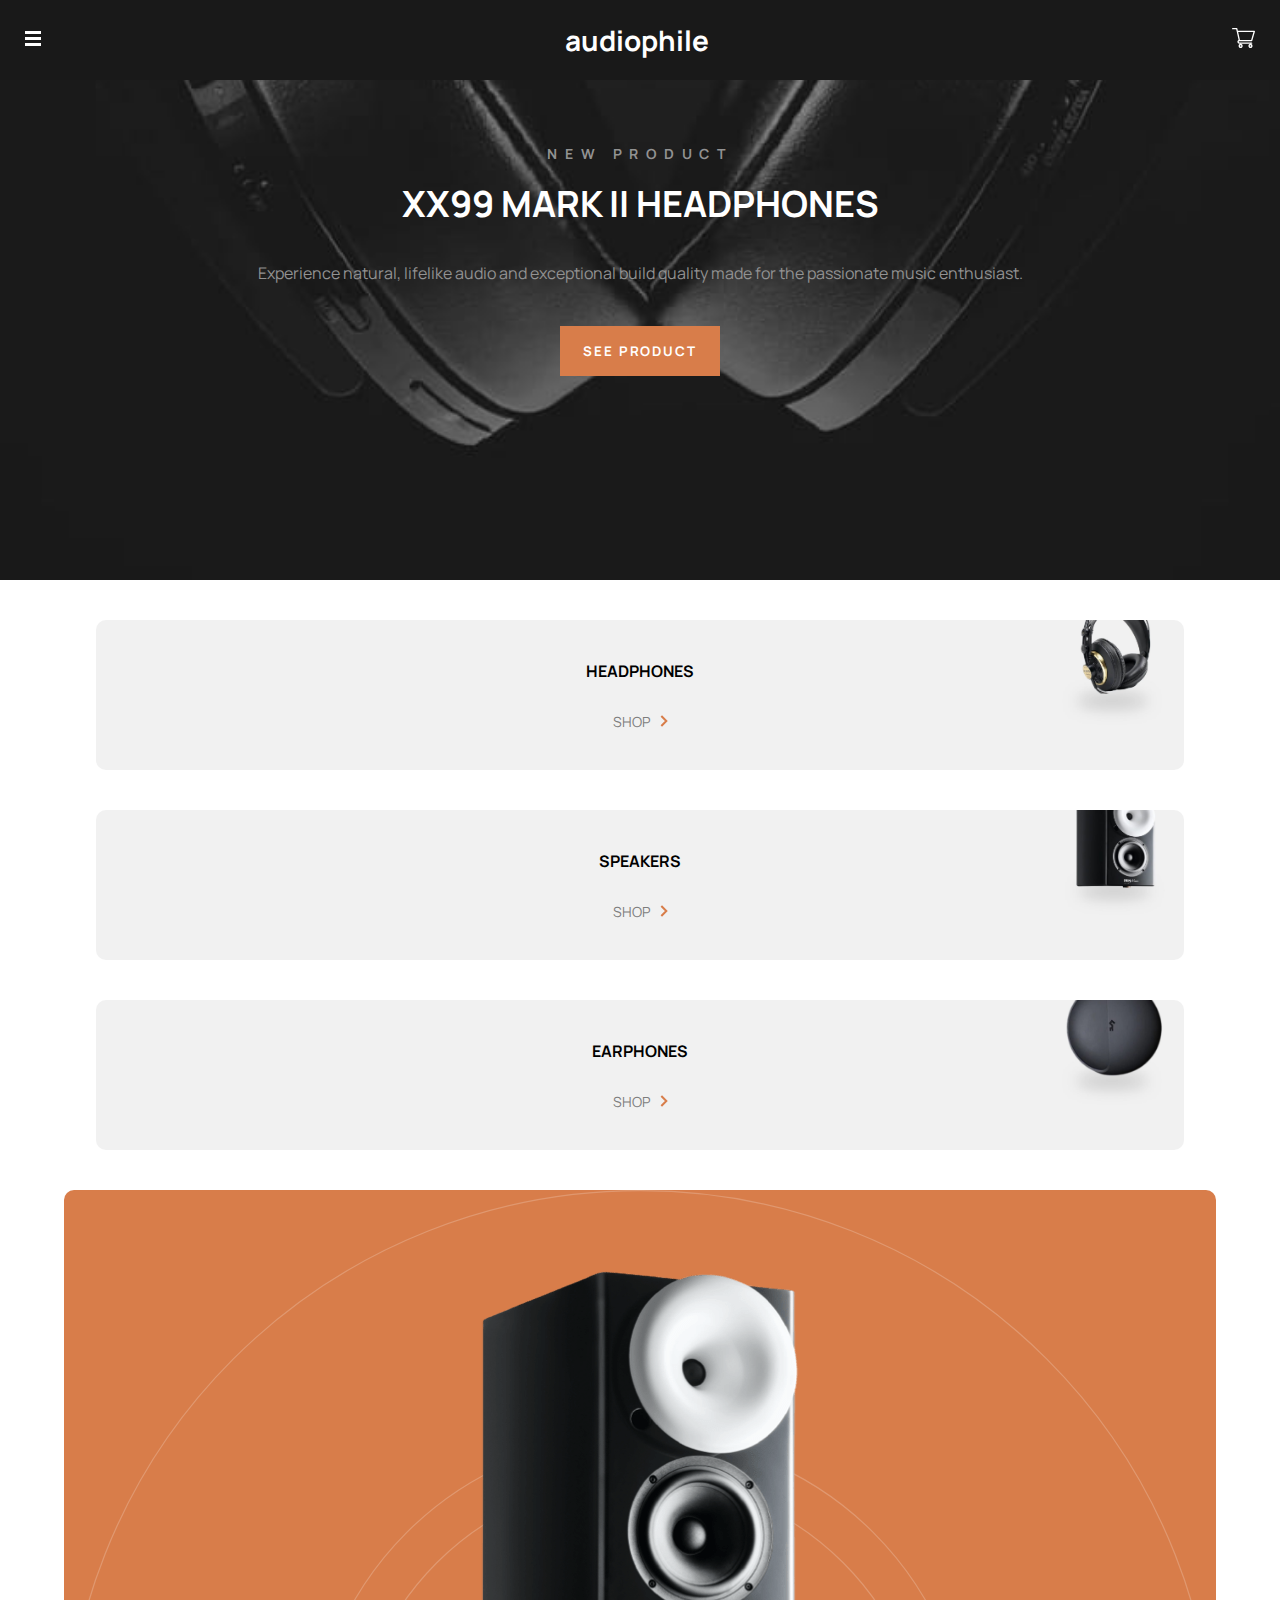
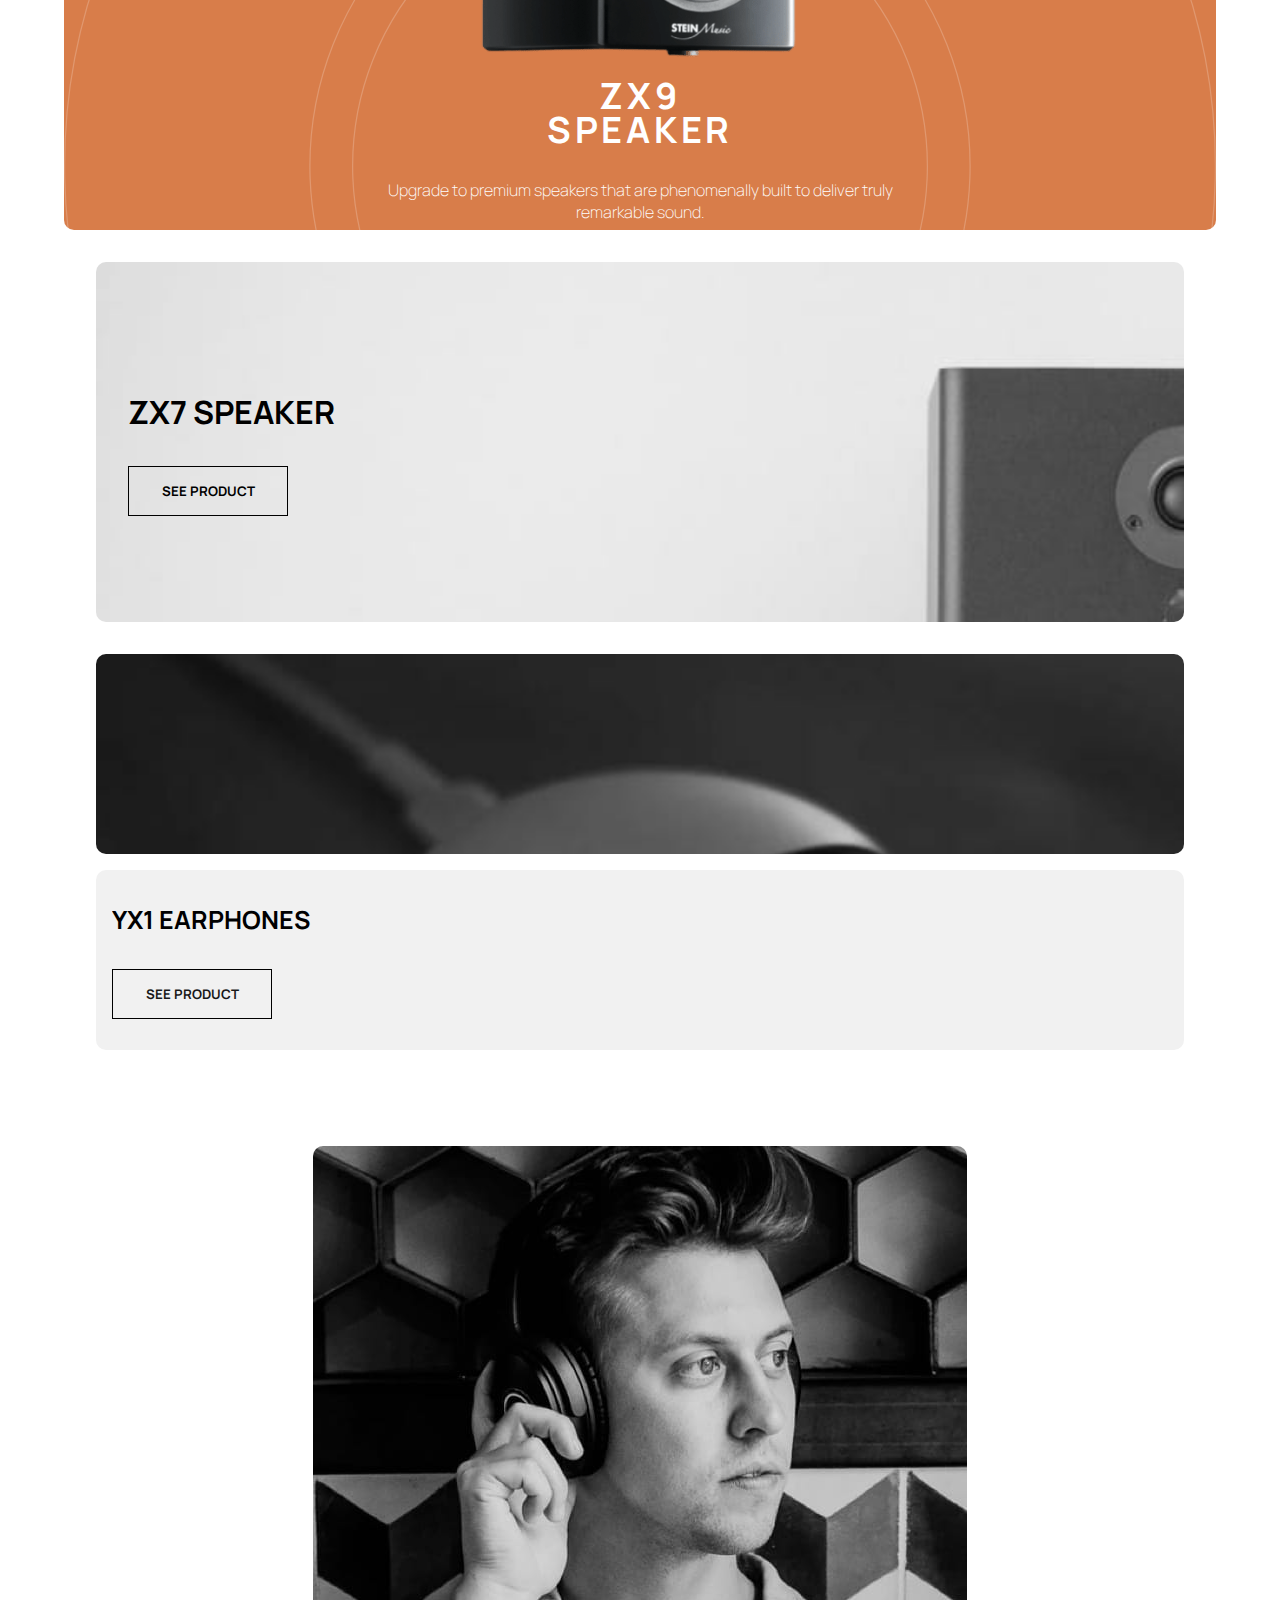
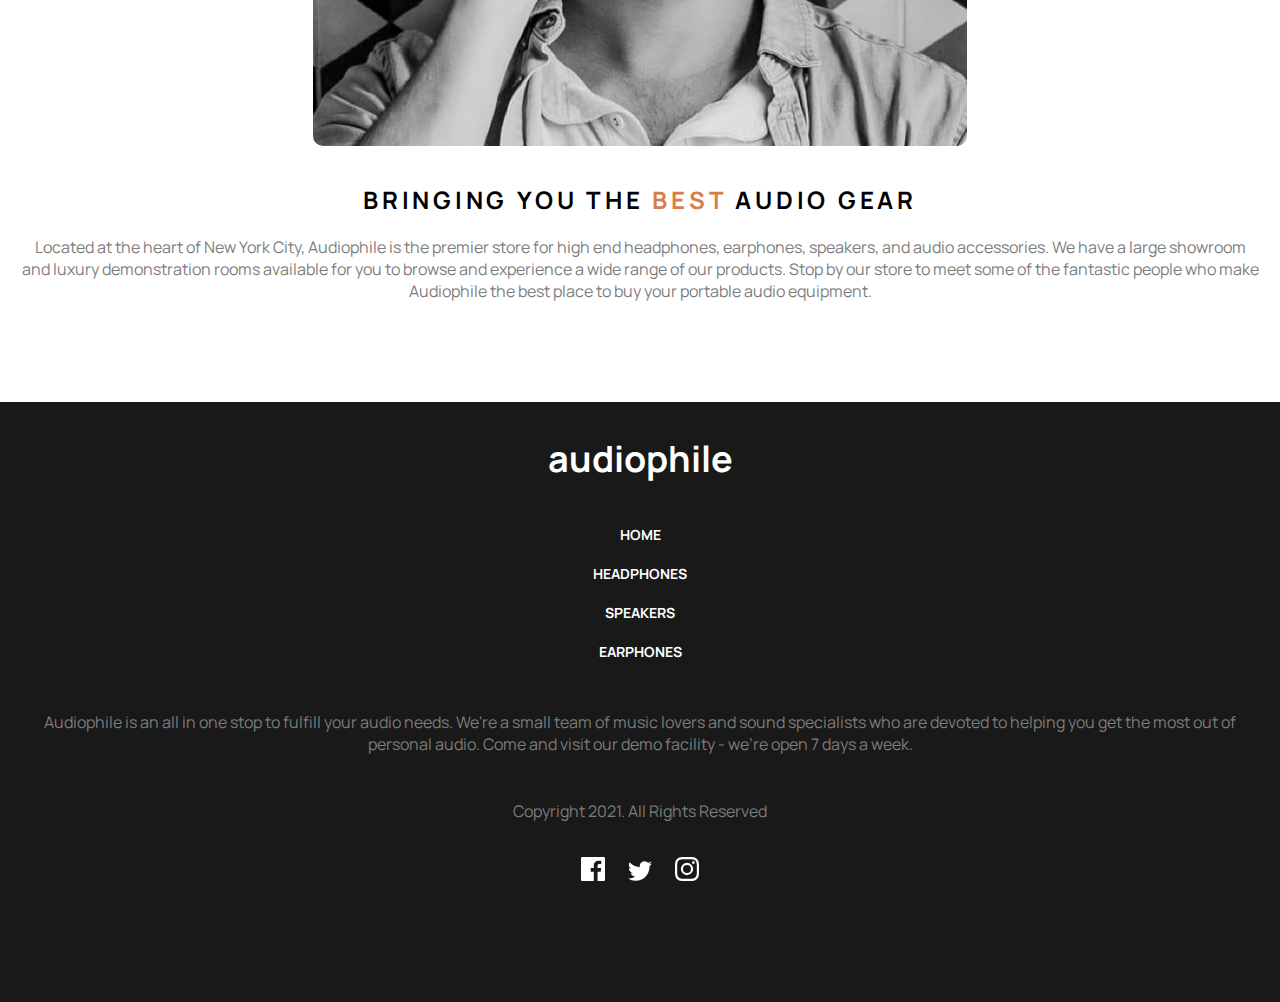
<file: index.html>
<!DOCTYPE html>
<html lang="en">
  <head>
    <meta charset="UTF-8" />
    <meta http-equiv="X-UA-Compatible" content="IE=edge" />
    <meta name="viewport" content="width=device-width, initial-scale=1.0" />
    <title>Commercial Website</title>
    <link rel="stylesheet" href="style.css" />
  </head>
  <body>
    <section id="navbar">
      <nav>
        <div class="hamburger__icon">
          <img class="hamburger__icon__image" src="./images/icon-hamburger.svg" alt="hamburger__icon" />
        </div>        
        <div class="brand__name">
          <h1>audiophile</h1>         
        </div>
        <div class="shopping__cart">
          <img src="./images/icon-cart.svg" alt="shopping__cart" />
        </div>        
      </nav>
    </section>
    <div class="hamburger__menu">
      <div class="first__item headphones__category">
        <h4>HEADPHONES</h4>
        <p>SHOP<img src="./images/icon-arrow-right.svg" alt="" style="padding-left: 10px;"></p>
      </div>
      <div class="second__item speakers__category">
        <h4>SPEAKERS</h4>
        <p>SHOP<img src="./images/icon-arrow-right.svg" alt="" style="padding-left: 10px;"></p>
      </div>
      <div class="third__item earphones__category">
        <h4>EARPHONES</h4>
        <p>SHOP<img src="./images/icon-arrow-right.svg" alt="" style="padding-left: 10px;"></p>
      </div>
    </div>
    <section id="header">
      <div class="header__section">
        <div class="header__section__text">
        <p>NEW PRODUCT</p>
        <h2>XX99 MARK II HEADPHONES</h2>
      </div>
      <div class="header__section__text2">
        <p>
          Experience natural, lifelike audio and exceptional build quality made
          for the passionate music enthusiast.
        </p>
      </div>
      <button>SEE PRODUCT</button>
      </div>
    </section>
    <section id="categories">
      <div class="categories__section">
        <div class="headphones__category">
          <h4>HEADPHONES</h4>
         <p>SHOP<img src="./images/icon-arrow-right.svg" alt="" style="padding-left: 10px;"></p>
        </div>
        <div class="speakers__category">
          <h4>SPEAKERS</h4>
          <p>SHOP<img src="./images/icon-arrow-right.svg" alt="" style="padding-left: 10px;"></p>
        </div>
        <div class="earphones__category">
          <h4>EARPHONES</h4>
          <p>SHOP<img src="./images/icon-arrow-right.svg" alt="" style="padding-left: 10px;"></p>
        </div>
      </div>
    </section>
    <section id="header__speaker">
      <div class="header__speaker__section">
        <img src="images/image-speaker-zx9.png" alt="" />
        <h1>
          ZX9 <br />
          SPEAKER
        </h1>
        <p>
          Upgrade to premium speakers that are phenomenally built to deliver
          truly <br />
          remarkable sound.
        </p>
        <button>SEE PRODUCT</button>
      </div>
    </section>
    <section id="header__speaker__2">
      <div class="header__speaker__section__2">
        <h1>ZX7 SPEAKER</h1>
        <button>SEE PRODUCT</button>
      </div>
    </section>
    <section id="header__section__3">
      <div class="header__section__3"></div>
    </section>
    <section id="header__secttion__4">
      <div class="header__section__4">
        <h1>YX1 EARPHONES</h1>
        <button>SEE PRODUCT</button>
      </div>
    </section>
    <section id="best__audio__gear">
      <div class="best__audio__gear">
        <img src="./images/image-best-gear.jpg" alt="" />
        <h2>
          BRINGING YOU THE <span style="color: #d87d4a">BEST</span> AUDIO GEAR</span>
        </h2>
        <p>
          Located at the heart of New York City, Audiophile is the premier store
          for high end headphones, earphones, speakers, and audio accessories.
          We have a large showroom and luxury demonstration rooms available for
          you to browse and experience a wide range of our products. Stop by our
          store to meet some of the fantastic people who make Audiophile the
          best place to buy your portable audio equipment.
        </p>
      </div>
    </section>
    <section id="footer">
      <header>
        <h1>audiophile</h1>
      </header>
      <div class="footer__lists">
        <a href="#">HOME</a>
        <a href="headphones.html">HEADPHONES</a>
        <a href="speakers.html">SPEAKERS</a>
        <a href="earphones.html">EARPHONES</a>
      </div>
      <div class="footer__text">
        <p>
          Audiophile is an all in one stop to fulfill your audio needs. We're a
          small team of music lovers and sound specialists who are devoted to
          helping you get the most out of personal audio. Come and visit our demo
          facility - we’re open 7 days a week.
        </p>
      </div>
      <div class="copyright">
        <p>Copyright 2021. All Rights Reserved</p>
      </div>
      <div class="social__medias">
        <img src="./images/icon-facebook.svg" alt="">
        <img src="./images/icon-twitter.svg" alt="">
        <img src="./images/icon-instagram.svg" alt="">
      </div>
    </section>
    <script src="script.js"></script>
  </body>
</html>
</file>
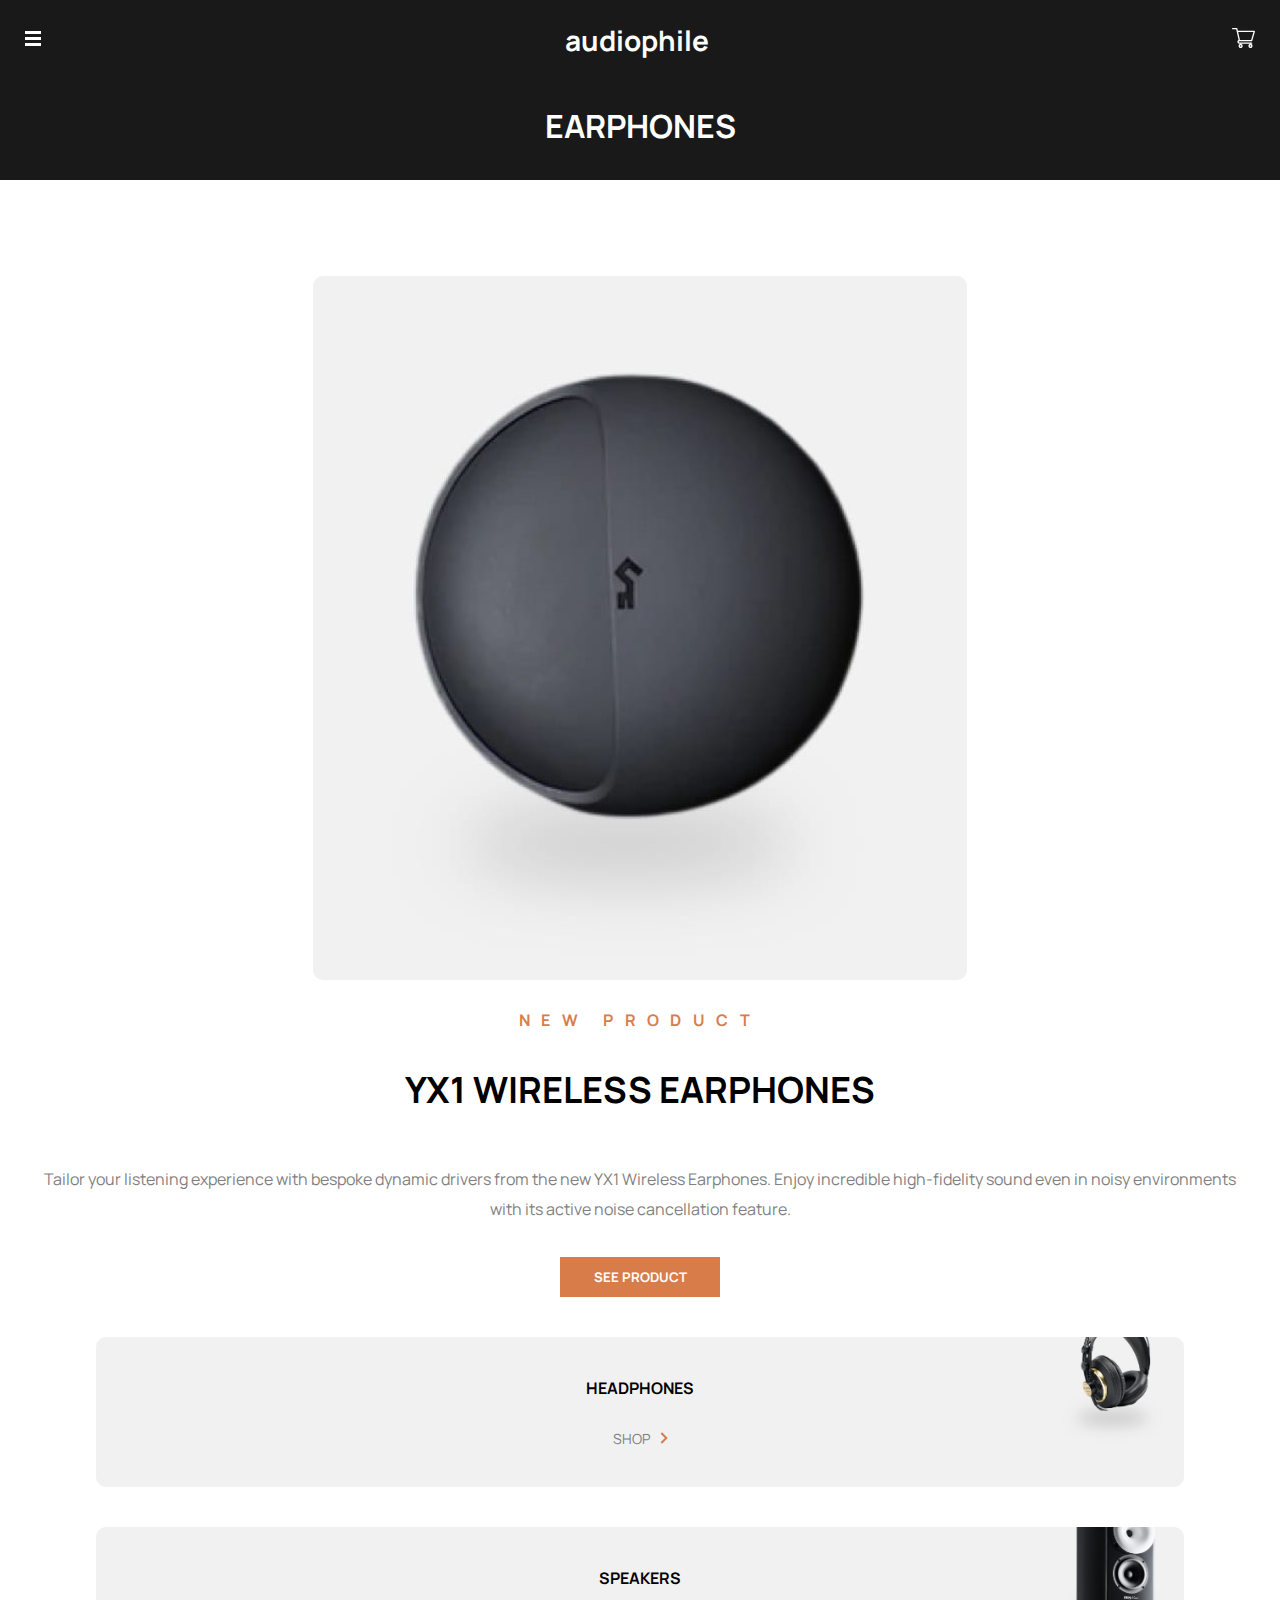
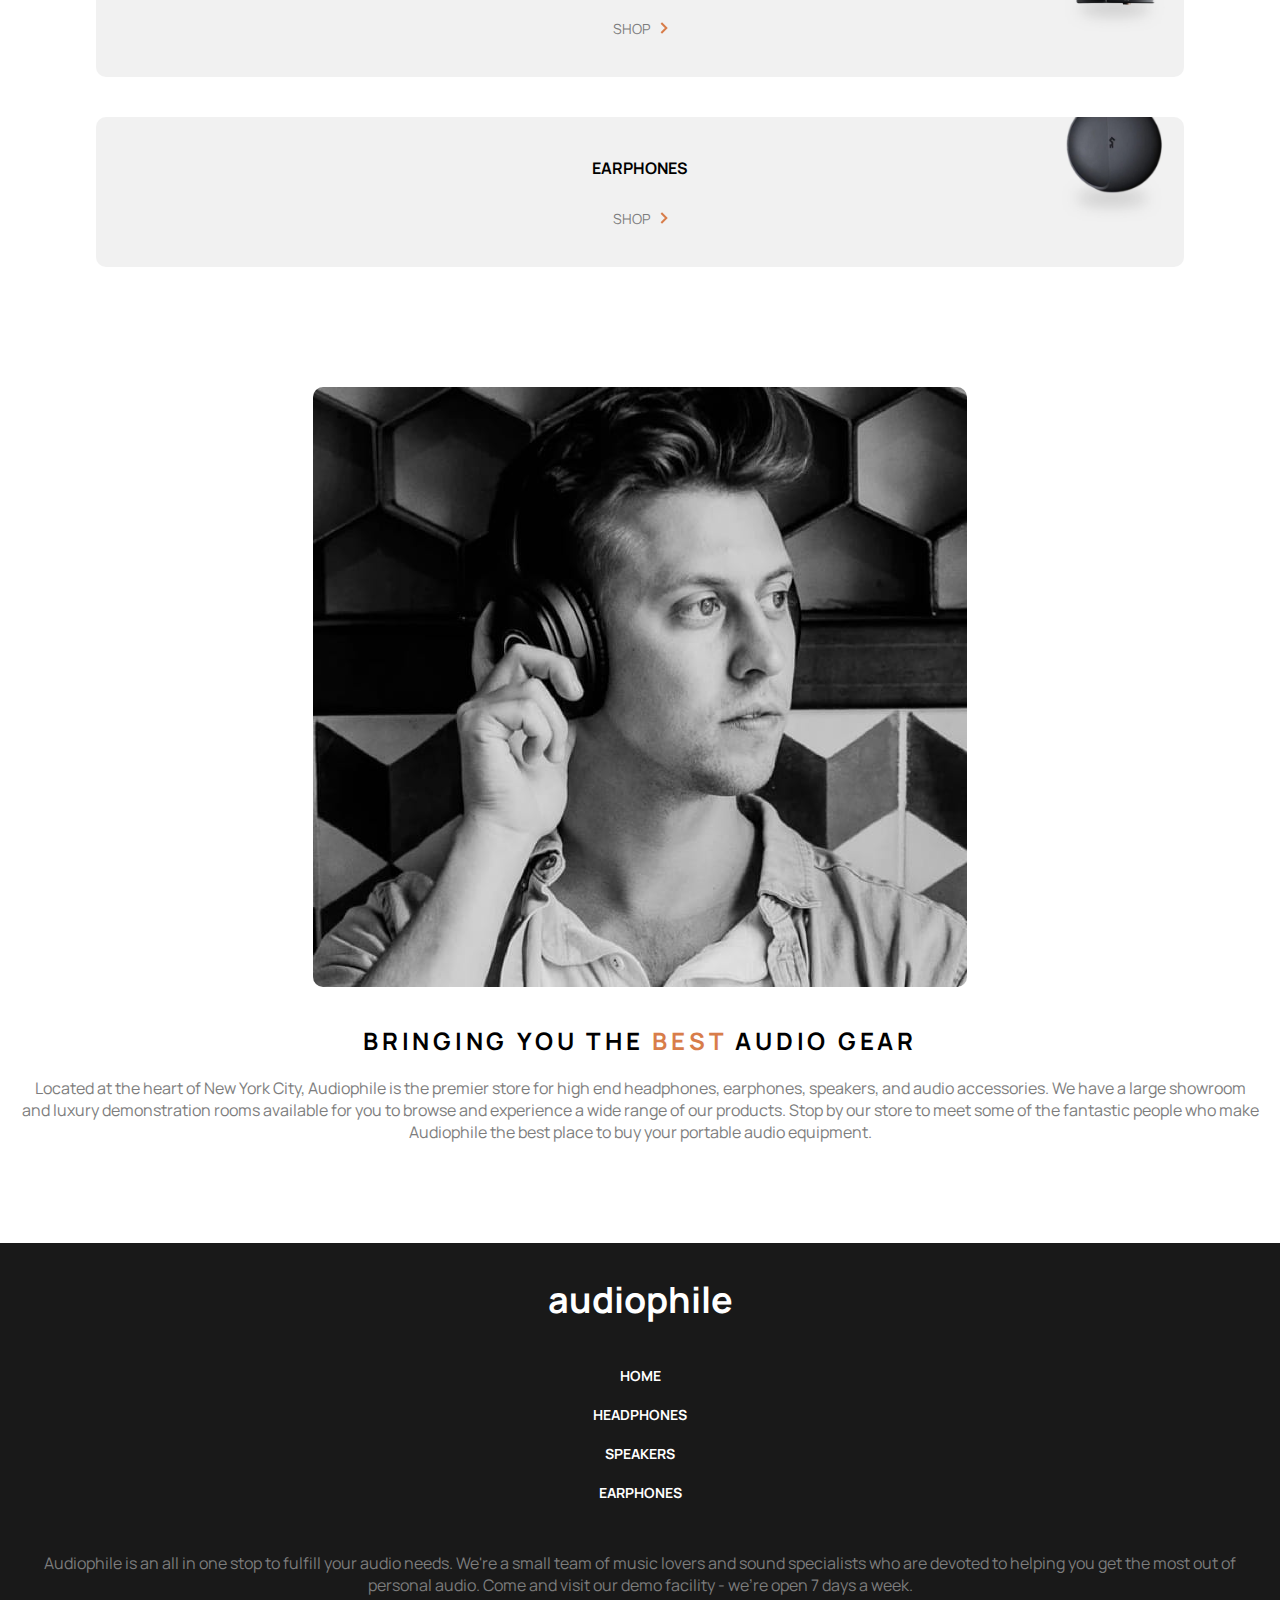
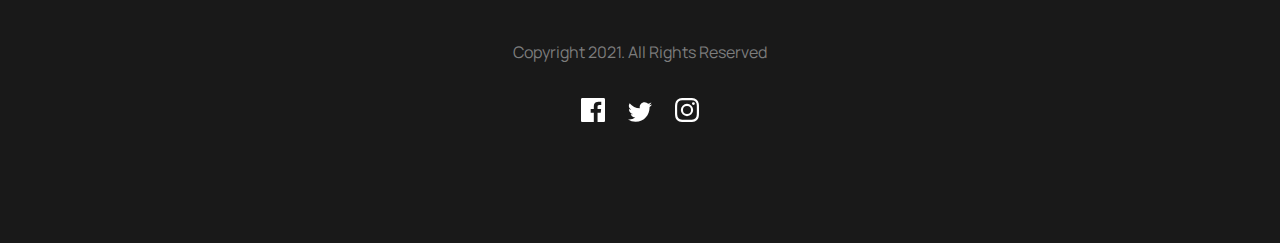
<file: earphones.html>
<!DOCTYPE html>
<html lang="en">
  <head>
    <meta charset="UTF-8" />
    <meta name="viewport" content="width=device-width, initial-scale=1.0" />
    <title>Frontend Mentor | Audiophile e-commerce website</title>
    <link rel="stylesheet" href="./headphones.css" />
    <link rel="stylesheet" href="style.css">
  </head>
  <section id="navbar">
    <nav>
      <div class="hamburger__icon">
        <img src="./images/icon-hamburger.svg" alt="hamburger__icon" />
      </div>
      <div class="brand__name">
        <h1>audiophile</h1>
      </div>
      <div class="shopping__cart">
        <img src="./images/icon-cart.svg" alt="shopping__cart" />
      </div>
    </nav>
  </section>
  <body>
    <section id="header">
      <div class="header">
        <h1>EARPHONES</h1>
      </div>
    </section>
    <section class="headphone__1">
      <img src="./earphones-images/earphone-category.jpg" alt="" />
      <p class="new__product__text">NEW PRODUCT</p>
      <h3>YX1 WIRELESS EARPHONES</h3>
      <p>
        Tailor your listening experience with bespoke dynamic drivers from the new YX1 Wireless Earphones. 
        Enjoy incredible high-fidelity sound even in noisy environments with its active noise cancellation feature.
      </p>
      <button class="see__product__button">SEE PRODUCT</button>
    </section>
    <section id="categories">
      <div class="categories__section">
        <div class="headphones__category">
          <h4>HEADPHONES</h4>
         <p>SHOP<img src="./images/icon-arrow-right.svg" alt="" style="padding-left: 10px;"></p>
        </div>
        <div class="speakers__category">
          <h4>SPEAKERS</h4>
          <p>SHOP<img src="./images/icon-arrow-right.svg" alt="" style="padding-left: 10px;"></p>
        </div>
        <div class="earphones__category">
          <h4>EARPHONES</h4>
          <p>SHOP<img src="./images/icon-arrow-right.svg" alt="" style="padding-left: 10px;"></p>
        </div>
      </div>
    </section>
    <section id="best__audio__gear">
        <div class="best__audio__gear">
          <img src="./images/image-best-gear.jpg" alt="" />
          <h2>
            BRINGING YOU THE <span style="color: #d87d4a">BEST</span> AUDIO GEAR</span>
          </h2>
          <p>
            Located at the heart of New York City, Audiophile is the premier store
            for high end headphones, earphones, speakers, and audio accessories.
            We have a large showroom and luxury demonstration rooms available for
            you to browse and experience a wide range of our products. Stop by our
            store to meet some of the fantastic people who make Audiophile the
            best place to buy your portable audio equipment.
          </p>
        </div>
      </section>
    <section id="footer">
      <header>
        <h1>audiophile</h1>
      </header>
      <div class="footer__lists">
        <a href="index.html">HOME</a>
        <a href="headphones.html">HEADPHONES</a>
        <a href="speakers.html">SPEAKERS</a>
        <a href="earphones.html">EARPHONES</a>
      </div>
      <div class="footer__text">
        <p>
          Audiophile is an all in one stop to fulfill your audio needs. We're a
          small team of music lovers and sound specialists who are devoted to
          helping you get the most out of personal audio. Come and visit our
          demo facility - we’re open 7 days a week.
        </p>
      </div>
      <div class="copyright">
        <p>Copyright 2021. All Rights Reserved</p>
      </div>
      <div class="social__medias">
        <img src="./images/icon-facebook.svg" alt="" />
        <img src="./images/icon-twitter.svg" alt="" />
        <img src="./images/icon-instagram.svg" alt="" />
      </div>
    </section>
  </body>
</html>
</file>
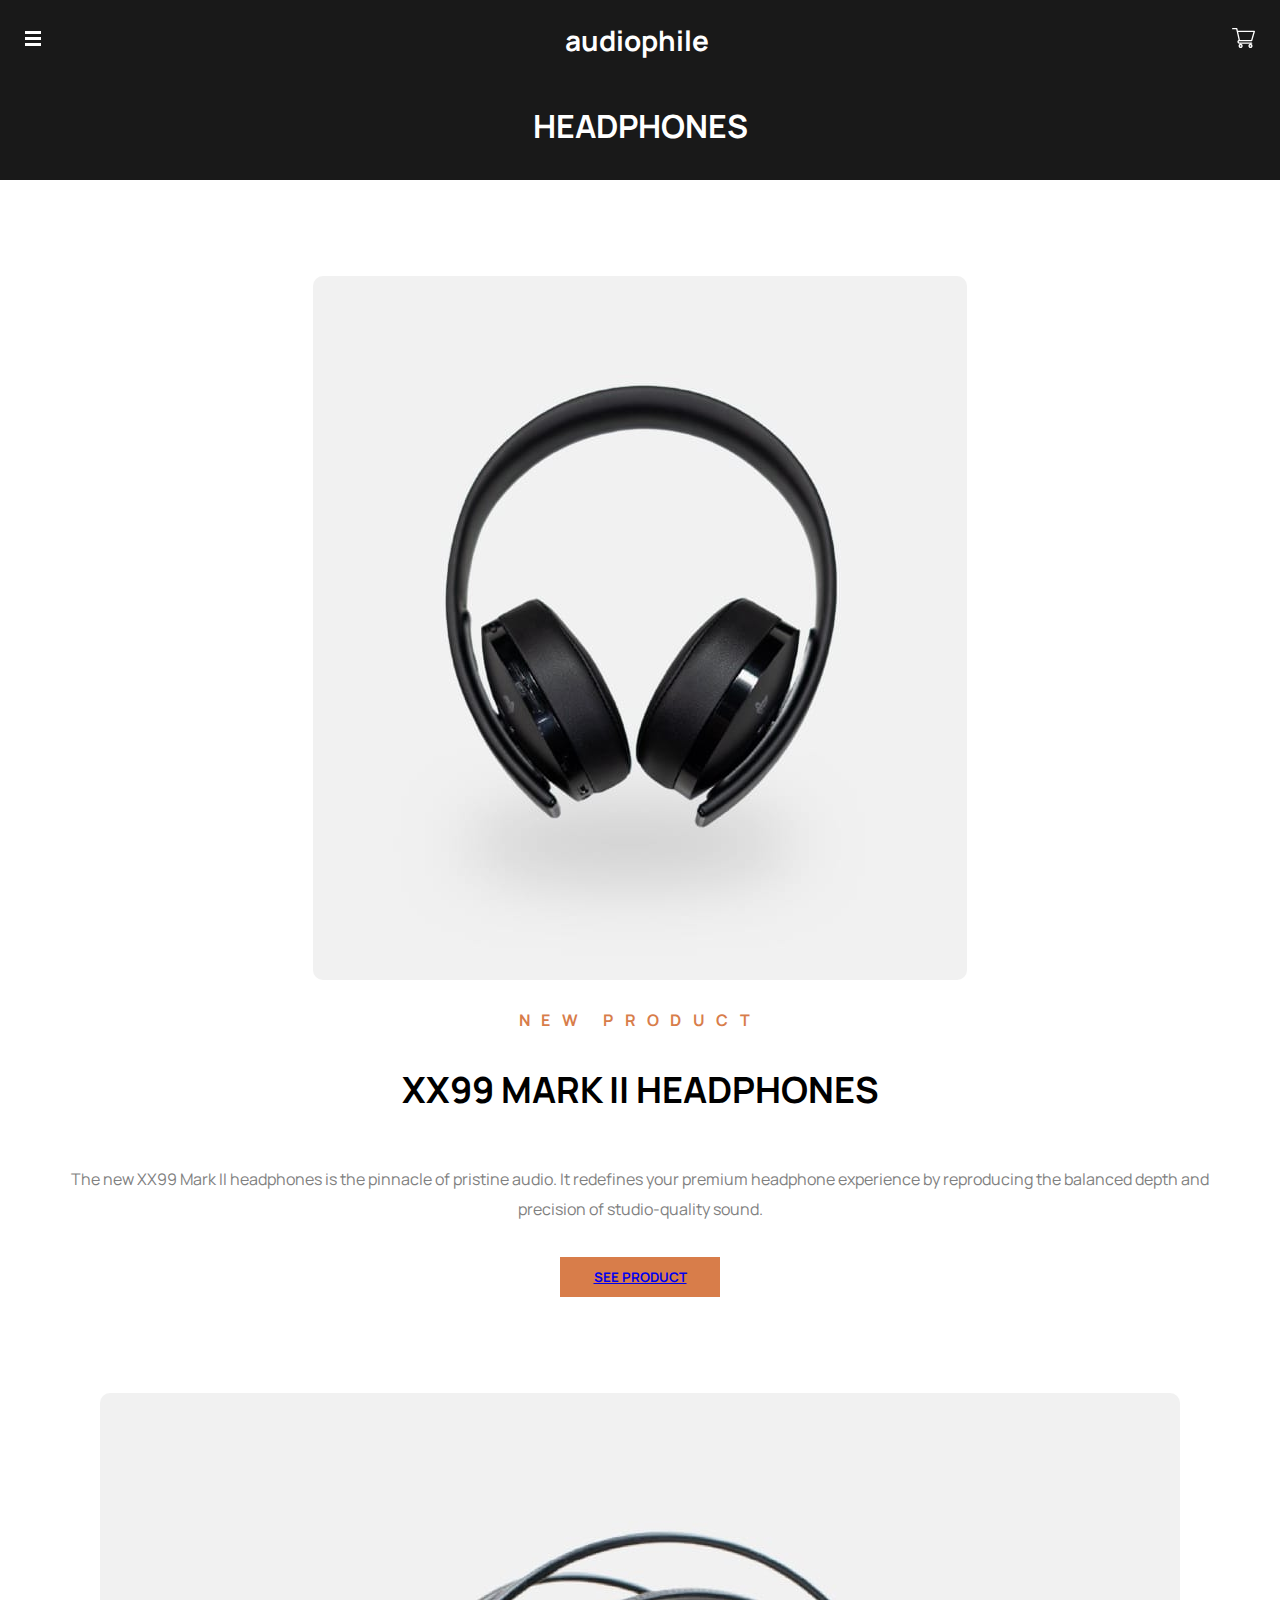
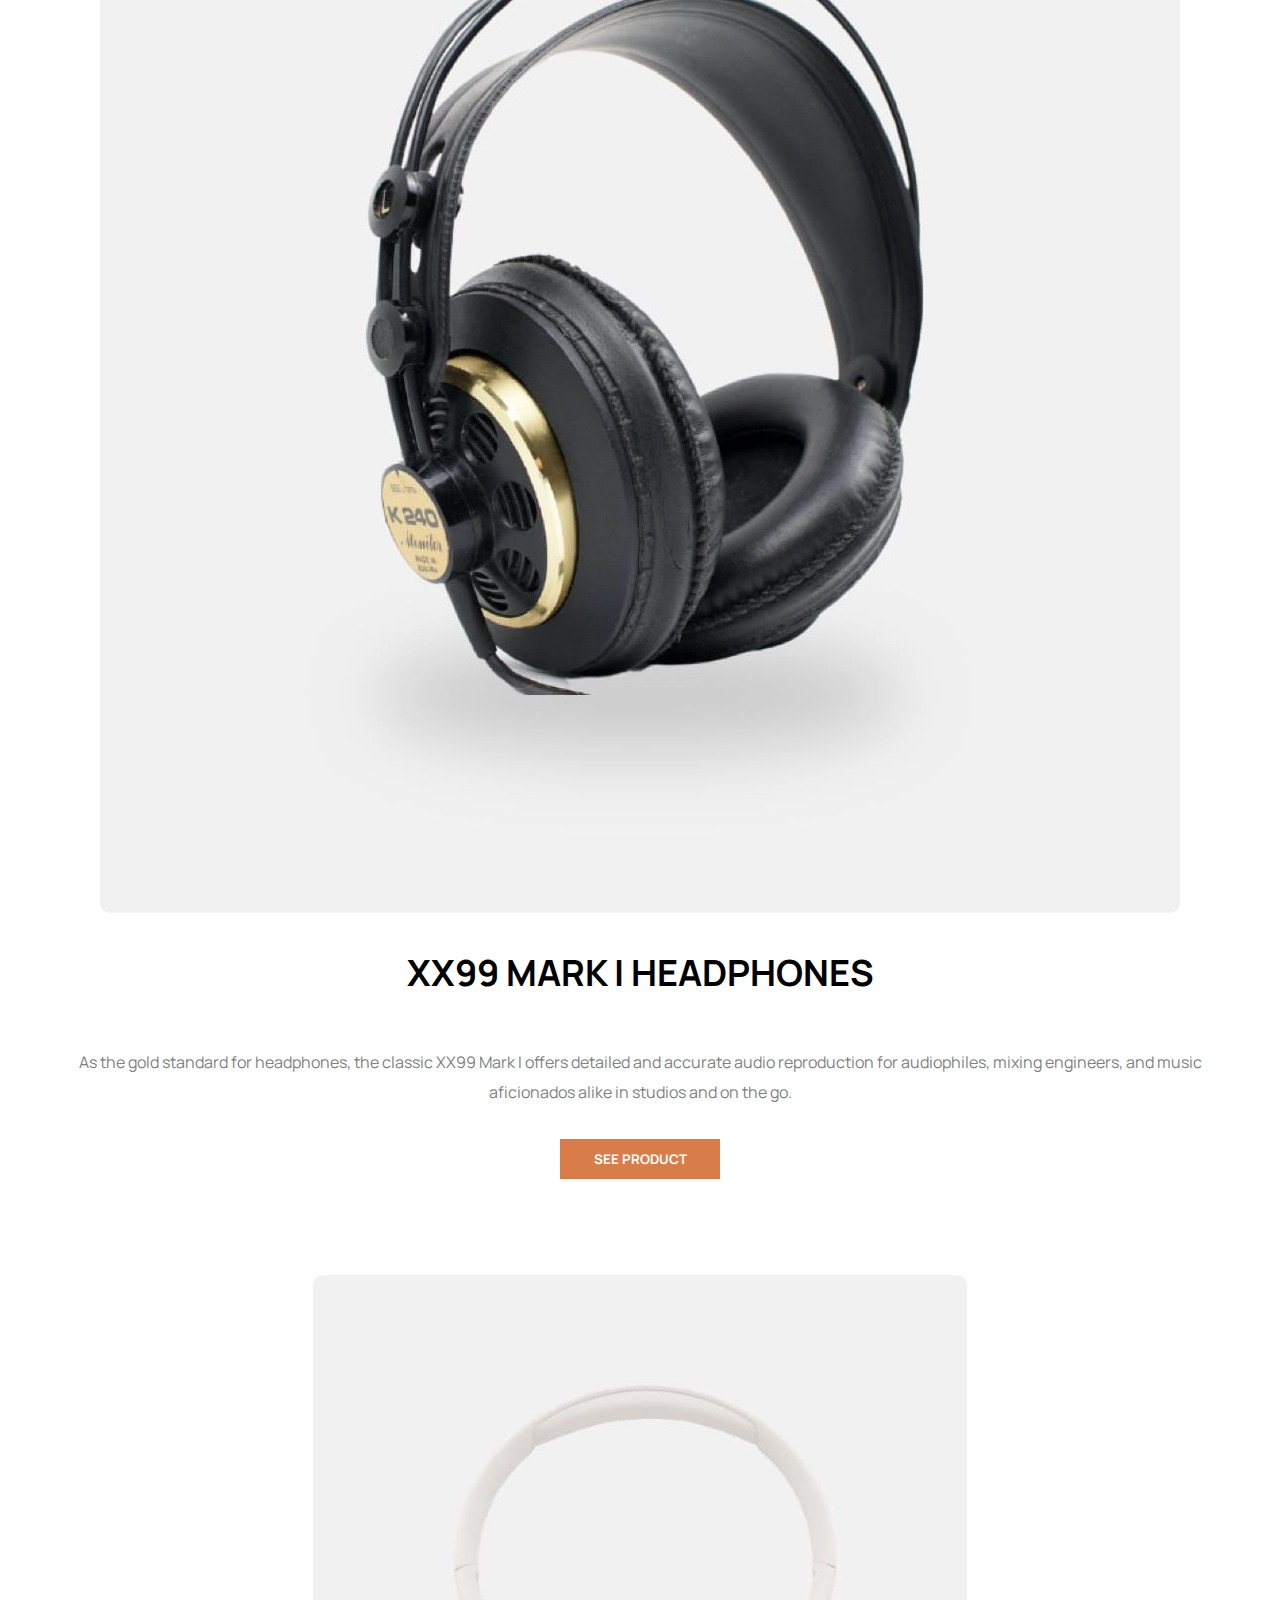
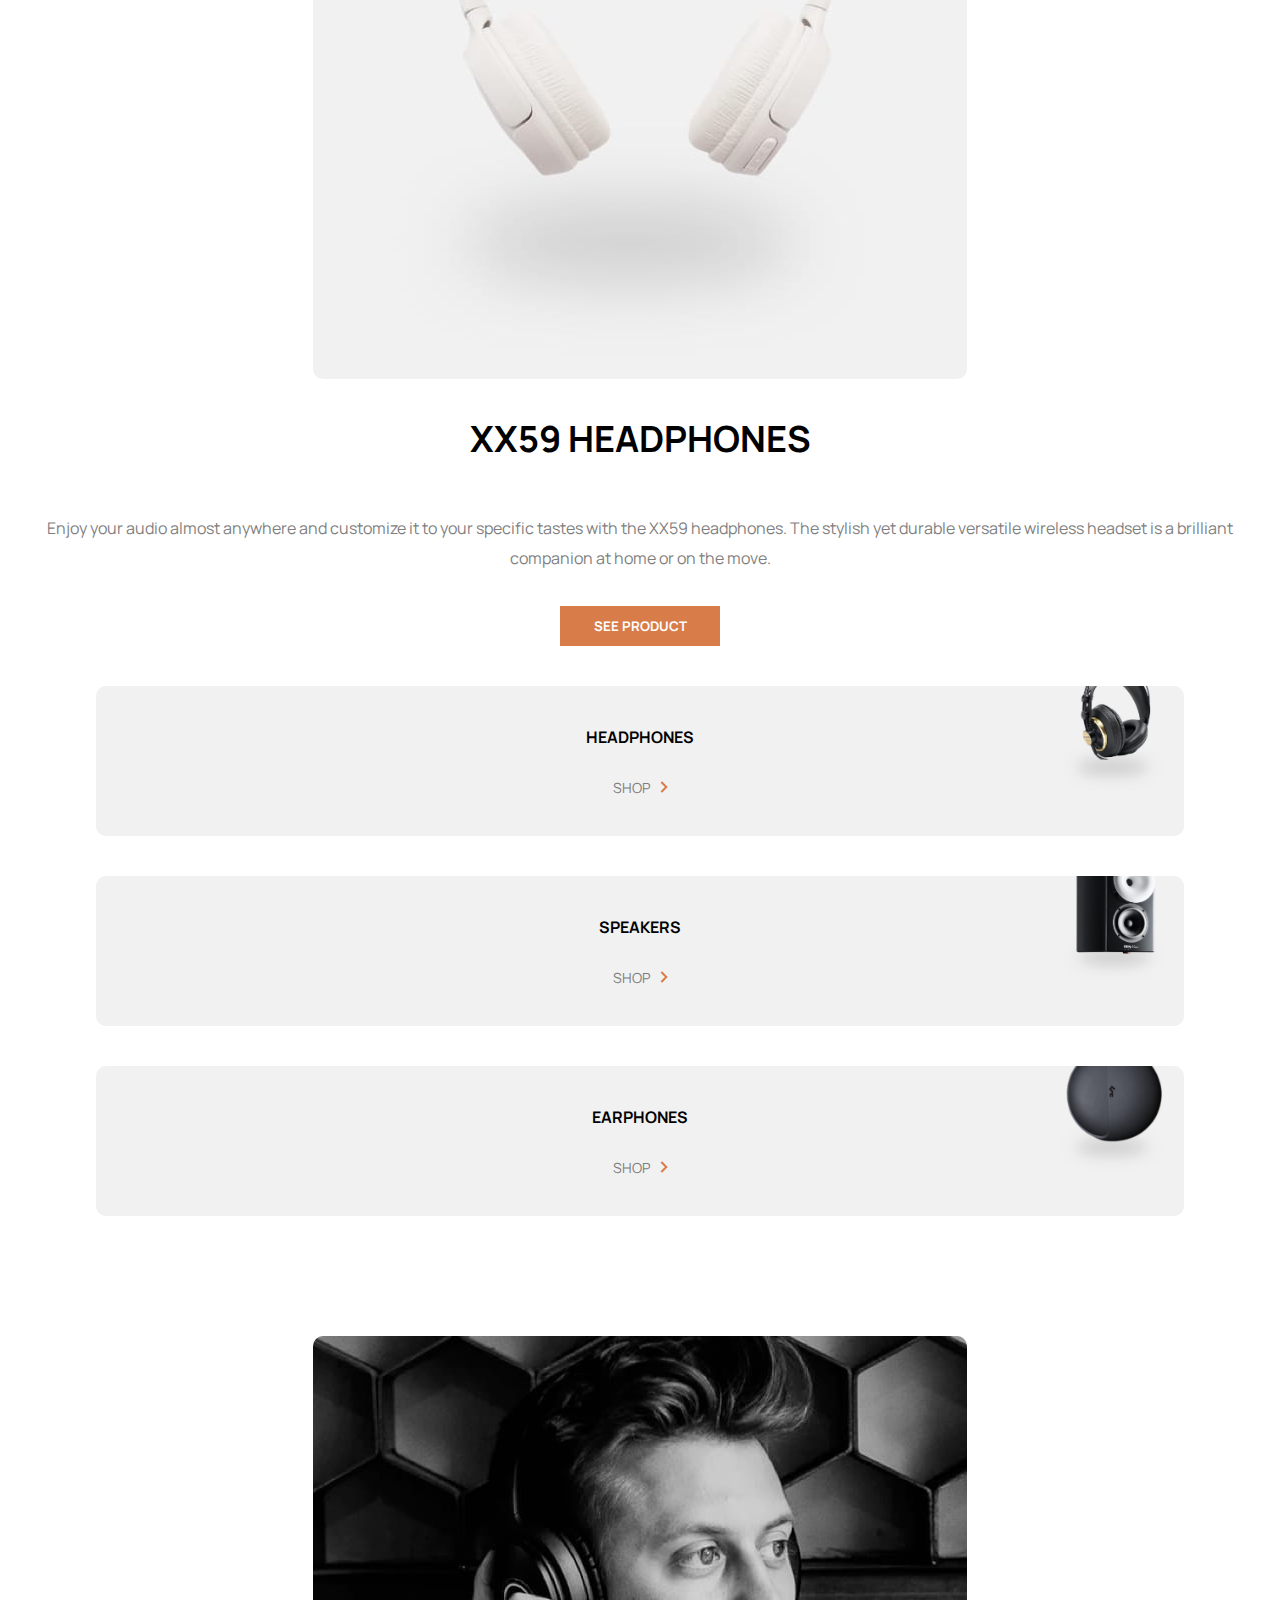
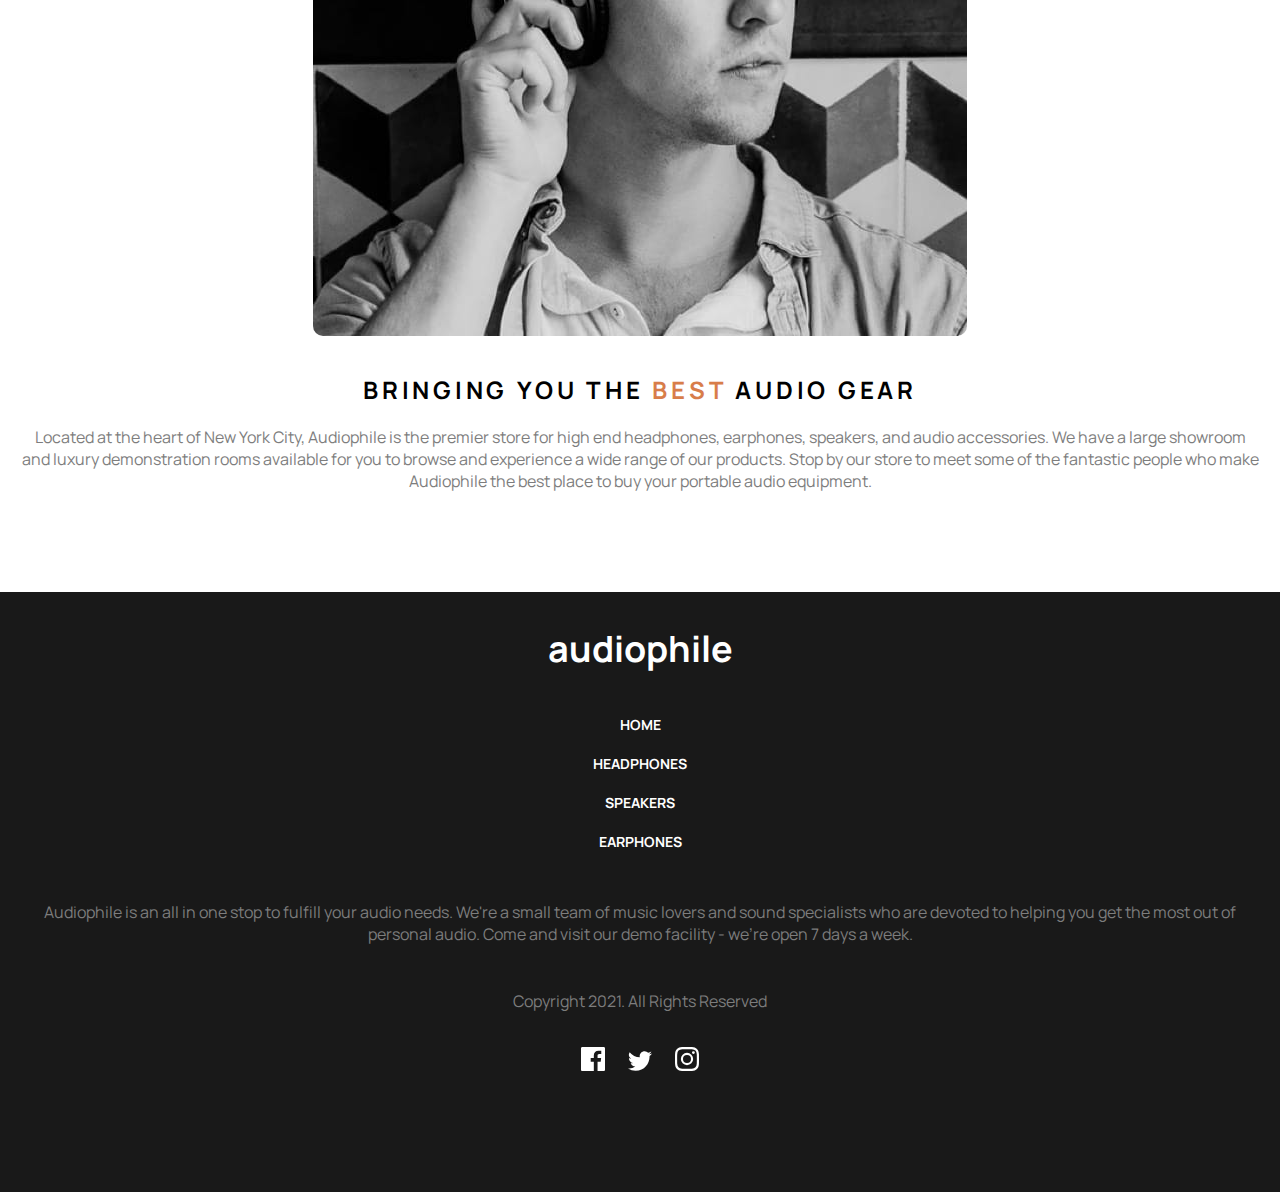
<file: headphones.html>
<!DOCTYPE html>
<html lang="en">
  <head>
    <meta charset="UTF-8" />
    <meta name="viewport" content="width=device-width, initial-scale=1.0" />
    <title>Frontend Mentor | Audiophile e-commerce website</title>
    <link rel="stylesheet" href="./headphones.css" />
    <link rel="stylesheet" href="./style.css">
  </head>
  <section id="navbar">
    <nav>
      <div class="hamburger__icon">
        <img src="./images/icon-hamburger.svg" alt="hamburger__icon" />
      </div>
      <div class="brand__name">
        <h1>audiophile</h1>
      </div>
      <div class="shopping__cart">
        <img src="./images/icon-cart.svg" alt="shopping__cart" />
      </div>
    </nav>
  </section>
  <body>
    <section id="header">
      <div class="header">
        <h1>HEADPHONES</h1>
      </div>
    </section>
    <section class="headphone__1">
      <img src="./headphone-images/image-xx99-mark-two.jpg" alt="" />
      <p class="new__product__text">NEW PRODUCT</p>
      <h3>XX99 MARK II HEADPHONES</h3>
      <p>
        The new XX99 Mark II headphones is the pinnacle of pristine audio. It
        redefines your premium headphone experience by reproducing the balanced
        depth and precision of studio-quality sound.
      </p>
      <button class="see__product__button"><a href="product-xx99-mark-two-headphones.html">SEE PRODUCT</a></button>
    </section>
    <section class="headphone__2">
      <img src="./headphone-images/image-xx99-mark-one.jpg" alt="" />
      <h3>XX99 MARK I HEADPHONES</h3>
      <p>
        As the gold standard for headphones, the classic XX99 Mark I offers
        detailed and accurate audio reproduction for audiophiles, mixing
        engineers, and music aficionados alike in studios and on the go.
      </p>
      <button class="see__product__button">SEE PRODUCT</button>
    </section>
    <section class="headphone__3">
      <img src="./headphone-images/image-xx59.jpg" alt="" />
      <h3>XX59 HEADPHONES</h3>
      <p>
        Enjoy your audio almost anywhere and customize it to your specific
        tastes with the XX59 headphones. The stylish yet durable versatile
        wireless headset is a brilliant companion at home or on the move.
      </p>
      <button class="see__product__button">SEE PRODUCT</button>
    </section>
    <section id="categories">
      <div class="categories__section">
        <div class="headphones__category">
          <h4>HEADPHONES</h4>
         <p>SHOP<img src="./images/icon-arrow-right.svg" alt="" style="padding-left: 10px;"></p>
        </div>
        <div class="speakers__category">
          <h4>SPEAKERS</h4>
          <p>SHOP<img src="./images/icon-arrow-right.svg" alt="" style="padding-left: 10px;"></p>
        </div>
        <div class="earphones__category">
          <h4>EARPHONES</h4>
          <p>SHOP<img src="./images/icon-arrow-right.svg" alt="" style="padding-left: 10px;"></p>
        </div>
      </div>
    </section>
    <section id="best__audio__gear">
        <div class="best__audio__gear">
          <img src="./images/image-best-gear.jpg" alt="" />
          <h2>
            BRINGING YOU THE <span style="color: #d87d4a">BEST</span> AUDIO GEAR</span>
          </h2>
          <p>
            Located at the heart of New York City, Audiophile is the premier store
            for high end headphones, earphones, speakers, and audio accessories.
            We have a large showroom and luxury demonstration rooms available for
            you to browse and experience a wide range of our products. Stop by our
            store to meet some of the fantastic people who make Audiophile the
            best place to buy your portable audio equipment.
          </p>
        </div>
      </section>
    <section id="footer">
      <header>
        <h1>audiophile</h1>
      </header>
      <div class="footer__lists">
        <a href="index.html">HOME</a>
        <a href="headphones.html">HEADPHONES</a>
        <a href="speakers.html">SPEAKERS</a>
        <a href="earphones.html">EARPHONES</a>
      </div>
      <div class="footer__text">
        <p>
          Audiophile is an all in one stop to fulfill your audio needs. We're a
          small team of music lovers and sound specialists who are devoted to
          helping you get the most out of personal audio. Come and visit our
          demo facility - we’re open 7 days a week.
        </p>
      </div>
      <div class="copyright">
        <p>Copyright 2021. All Rights Reserved</p>
      </div>
      <div class="social__medias">
        <img src="./images/icon-facebook.svg" alt="" />
        <img src="./images/icon-twitter.svg" alt="" />
        <img src="./images/icon-instagram.svg" alt="" />
      </div>
    </section>
  </body>
</html>
</file>
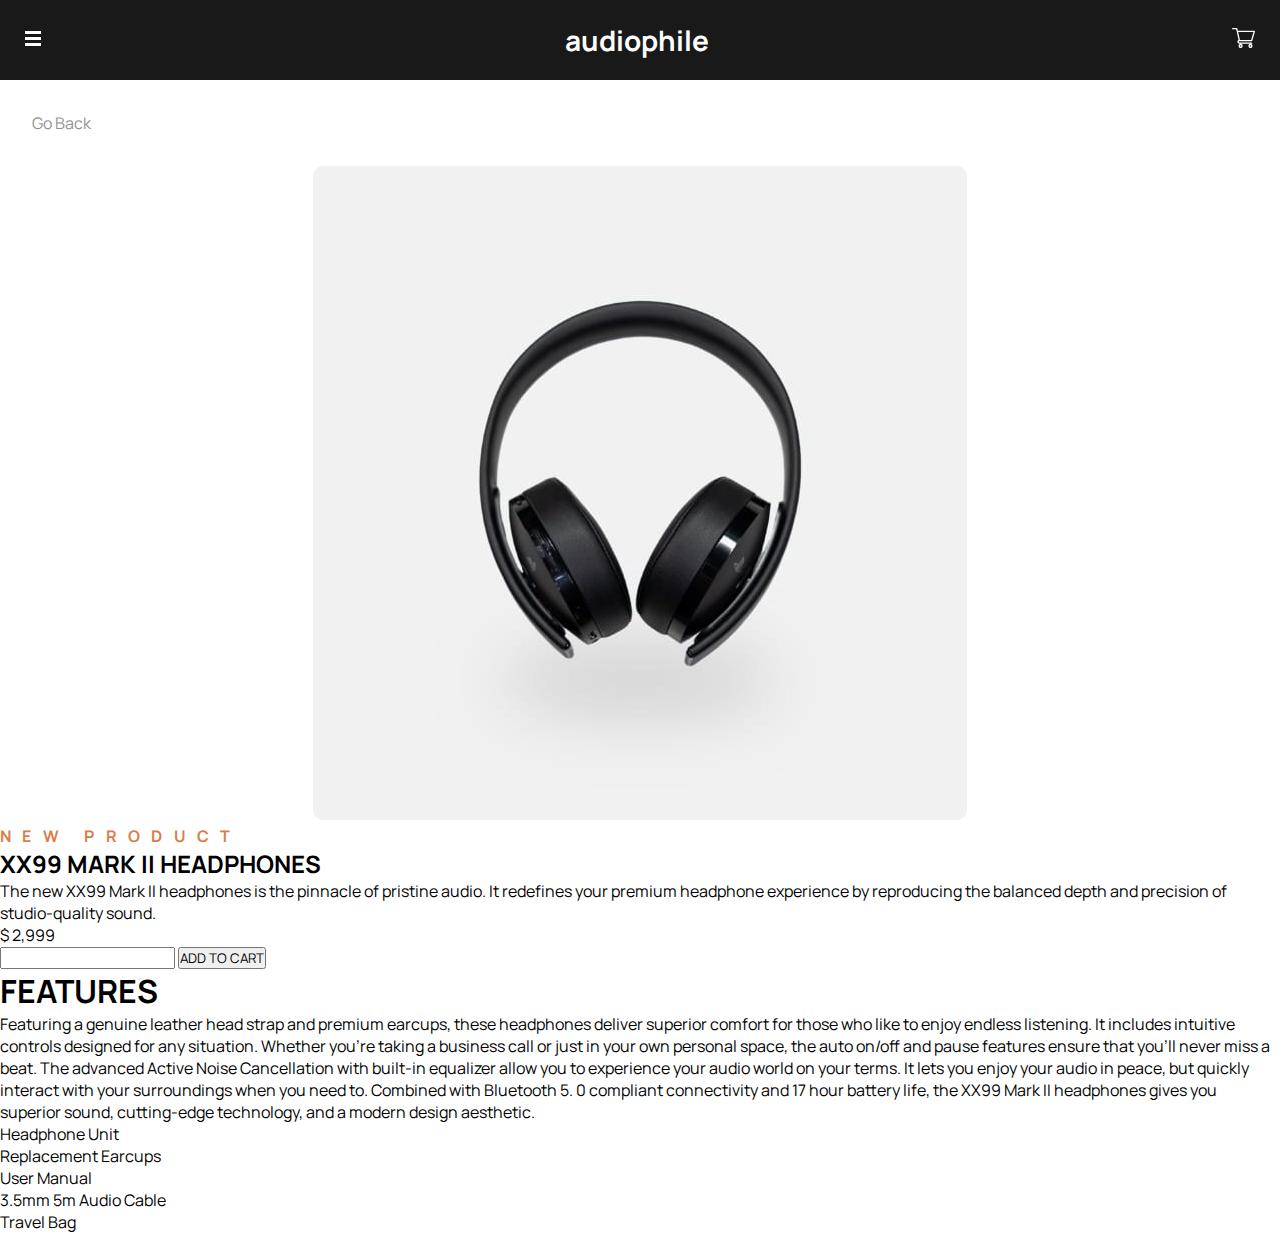
<file: product-xx99-mark-two-headphones.html>
<!DOCTYPE html>
<html lang="en">
  <head>
    <meta charset="UTF-8" />
    <meta name="viewport" content="width=device-width, initial-scale=1.0" />
    <title>Frontend Mentor | Audiophile e-commerce website</title>
    <link rel="stylesheet" href="style.css" />
    <link rel="stylesheet" href="product-xx99-mark-two-headphones.css" />
  </head>
  <body>
    <section id="navbar">
      <nav>
        <div class="hamburger__icon">
          <img src="./images/icon-hamburger.svg" alt="hamburger__icon" />
        </div>
        <div class="brand__name">
          <h1>audiophile</h1>
        </div>
        <div class="shopping__cart">
          <img src="./images/icon-cart.svg" alt="shopping__cart" />
        </div>
      </nav>
    </section>
    <div class="go__back__button">
      <a href="headphones.html">Go Back</a>
    </div>
    <div class="product__image">
      <img
        src="./product-xx99-mark-two-headphones/mobile/image-product.jpg"
        alt=""
      />
    </div>
    <p class="new__product__text">NEW PRODUCT</p>
    <div>
      <h2>XX99 MARK II HEADPHONES</h2>
      <p>
        The new XX99 Mark II headphones is the pinnacle of pristine audio. It
        redefines your premium headphone experience by reproducing the balanced
        depth and precision of studio-quality sound.
      </p>
      <p>$ 2,999</p>
    </div>
    <input type="number" />
    <button>ADD TO CART</button>
    <div class="features">
      <h1>FEATURES</h1>
      <p>
        Featuring a genuine leather head strap and premium earcups, these
        headphones deliver superior comfort for those who like to enjoy endless
        listening. It includes intuitive controls designed for any situation.
        Whether you’re taking a business call or just in your own personal
        space, the auto on/off and pause features ensure that you’ll never miss
        a beat. The advanced Active Noise Cancellation with built-in equalizer
        allow you to experience your audio world on your terms. It lets you
        enjoy your audio in peace, but quickly interact with your surroundings
        when you need to. Combined with Bluetooth 5. 0 compliant connectivity
        and 17 hour battery life, the XX99 Mark II headphones gives you superior
        sound, cutting-edge technology, and a modern design aesthetic.
      </p>
    </div>
    <div class="in__the__box">
      <p>Headphone Unit</p>
      <p>Replacement Earcups</p>
      <p>User Manual</p>
      <p>3.5mm 5m Audio Cable</p>
      <p>Travel Bag</p>
    </div>
    <div class="mark__two__images"></div>
  </body>
</html>
</file>
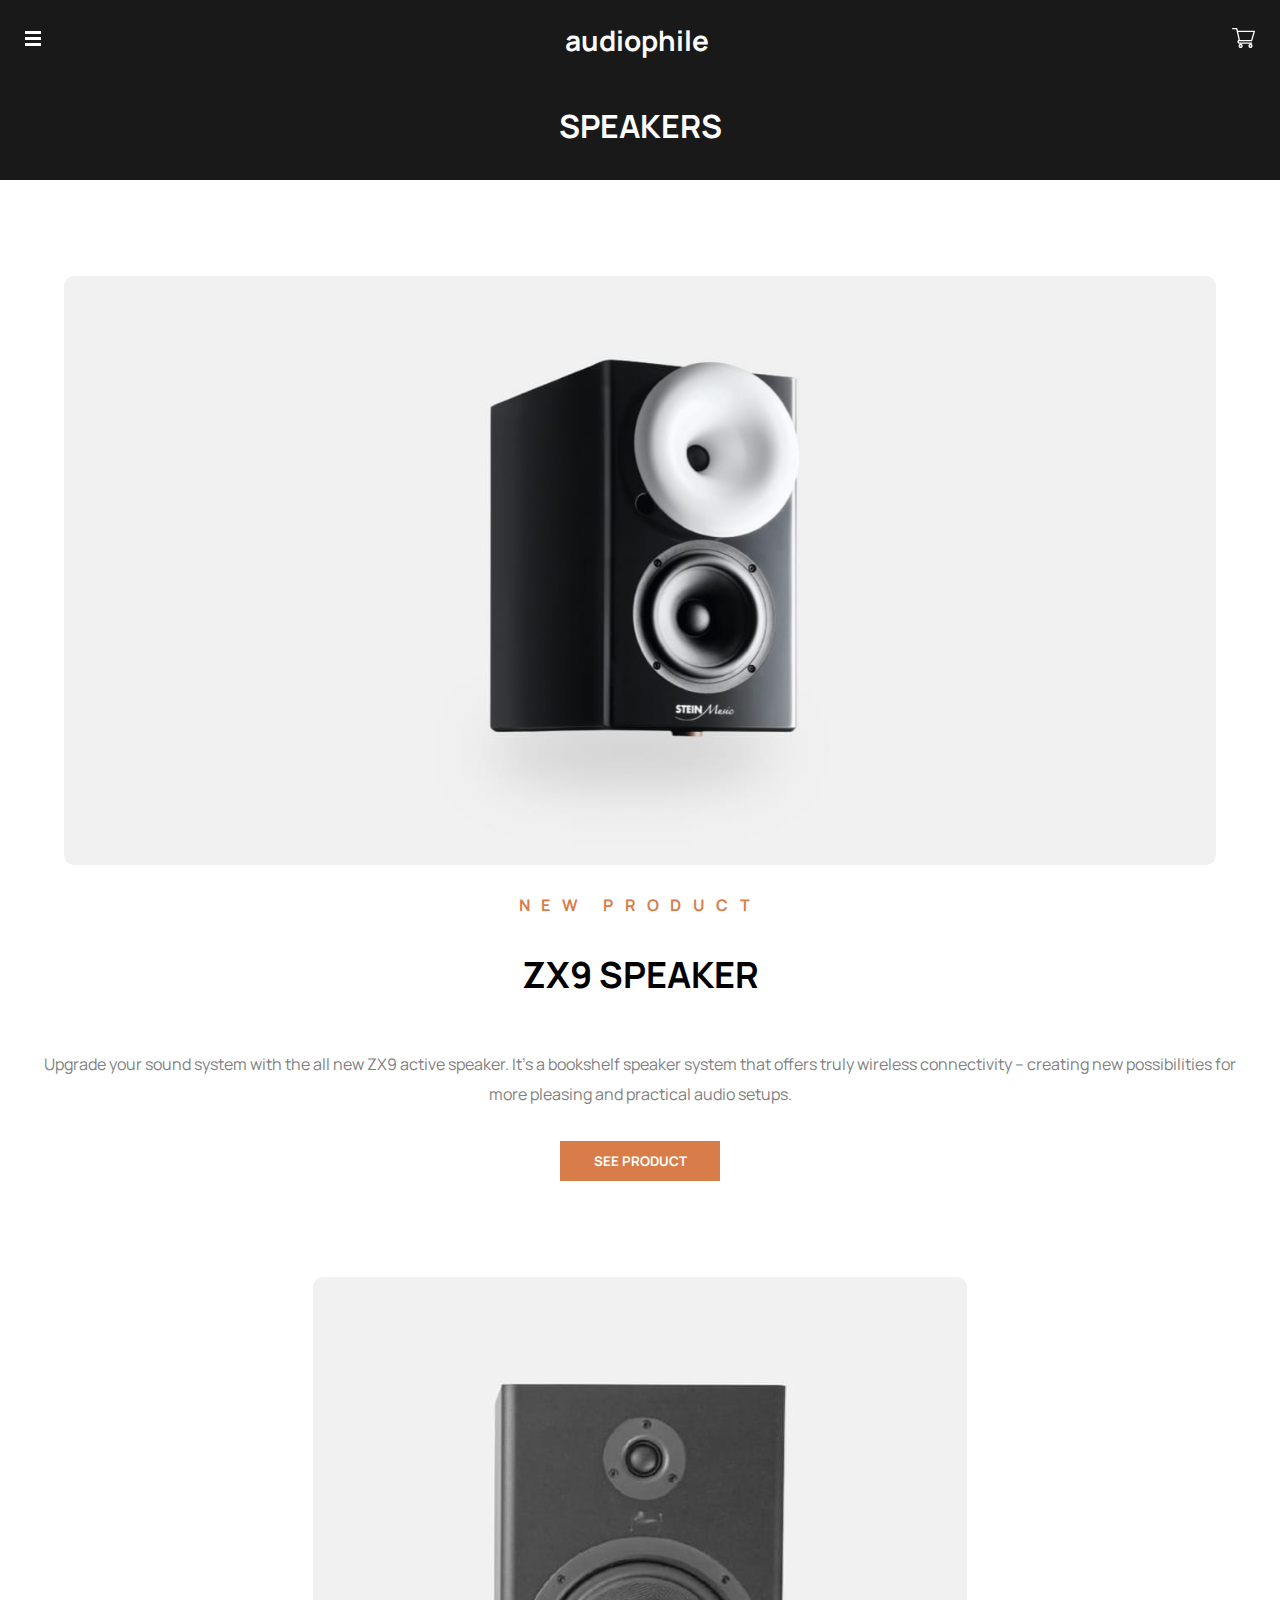
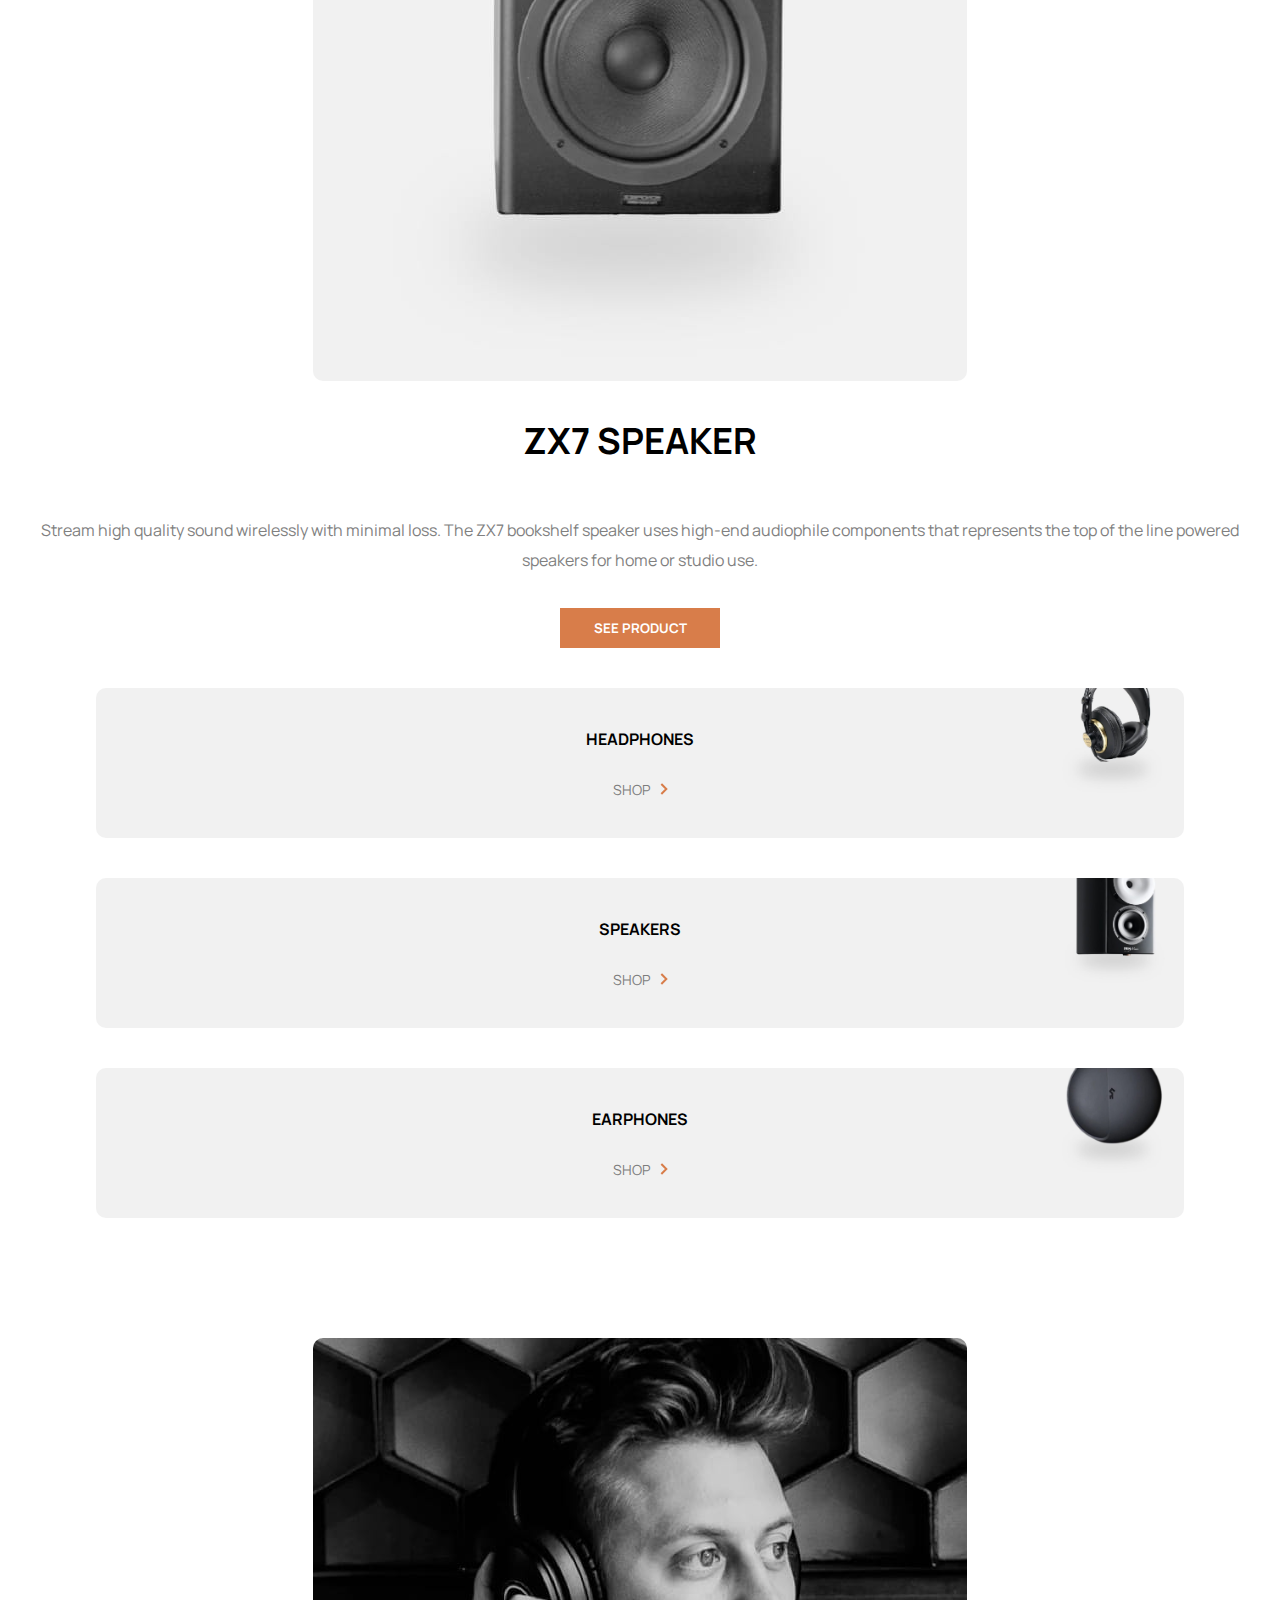
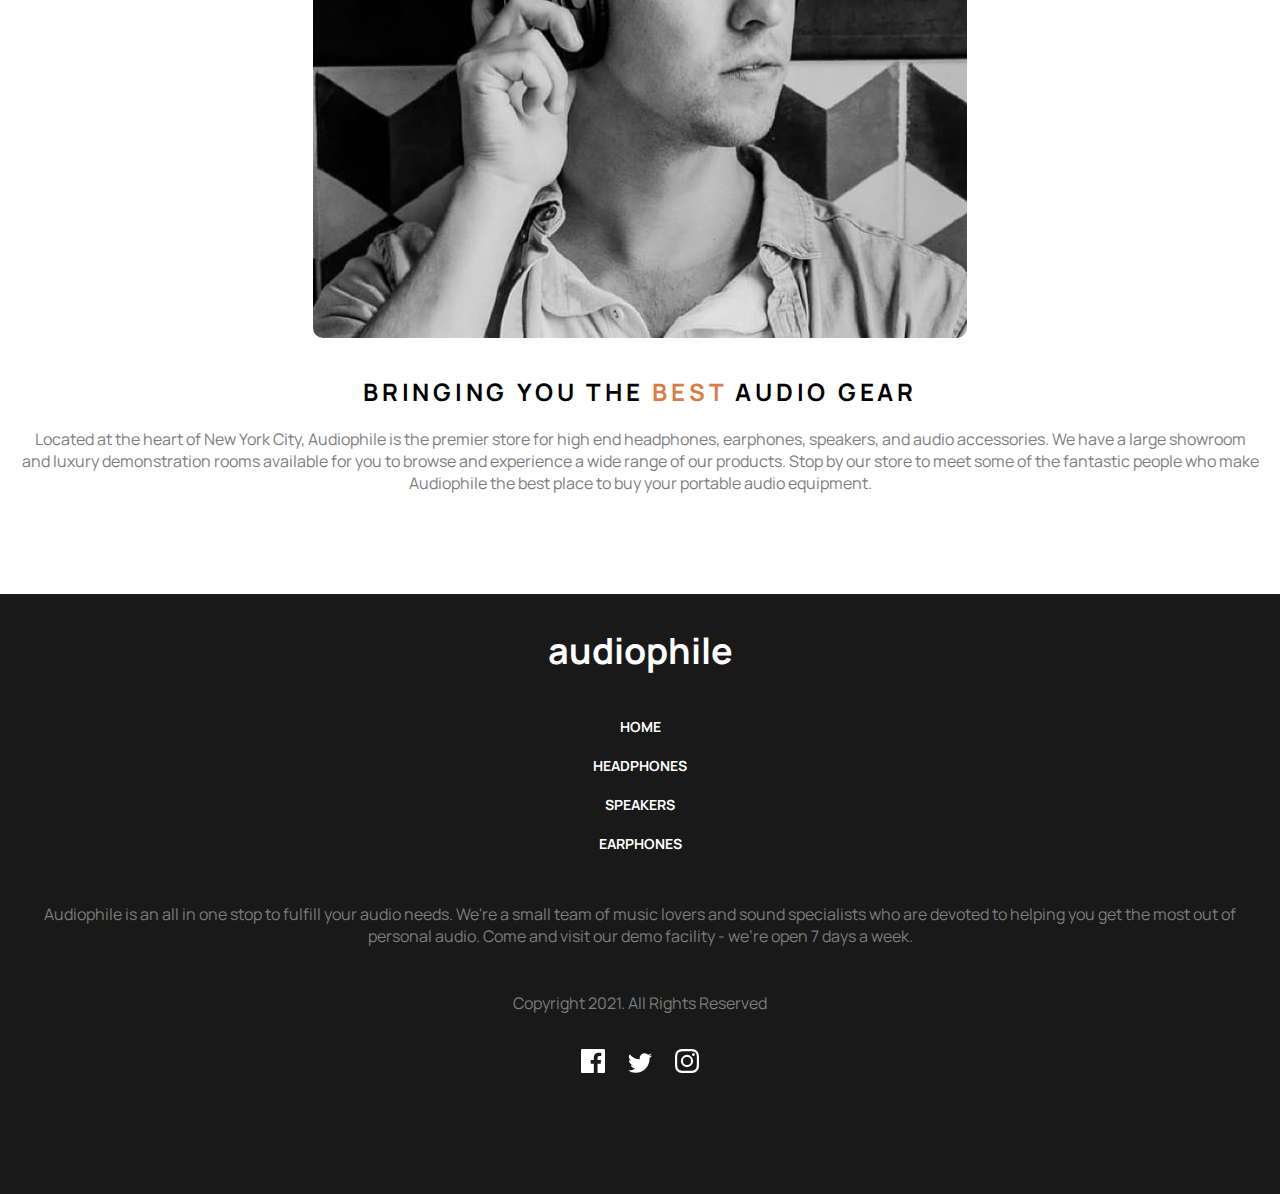
<file: speakers.html>
<!DOCTYPE html>
<html lang="en">
  <head>
    <meta charset="UTF-8" />
    <meta name="viewport" content="width=device-width, initial-scale=1.0" />
    <title>Frontend Mentor | Audiophile e-commerce website</title>
    <link rel="stylesheet" href="./headphones.css" />
    <link rel="stylesheet" href="style.css">
  </head>
  <section id="navbar">
    <nav>
      <div class="hamburger__icon">
        <img src="./images/icon-hamburger.svg" alt="hamburger__icon" />
      </div>
      <div class="brand__name">
        <h1>audiophile</h1>
      </div>
      <div class="shopping__cart">
        <img src="./images/icon-cart.svg" alt="shopping__cart" />
      </div>
    </nav>
  </section>
  <body>
    <section id="header">
      <div class="header">
        <h1>SPEAKERS</h1>
      </div>
    </section>
    <section class="headphone__1">
      <img src="./speakers-images/image-zx9.jpg" alt="" />
      <p class="new__product__text">NEW PRODUCT</p>
      <h3>ZX9 SPEAKER</h3>
      <p>
        Upgrade your sound system with the all new ZX9 active speaker. It’s a bookshelf speaker 
        system that offers truly wireless connectivity -- creating new possibilities for more 
        pleasing and practical audio setups.
      </p>
      <button class="see__product__button">SEE PRODUCT</button>
    </section>
    <section class="headphone__2">
      <img src="./speakers-images/image-zx7.jpg" alt="" />
      <h3>ZX7 SPEAKER</h3>
      <p>
        Stream high quality sound wirelessly with minimal loss. The ZX7 bookshelf speaker uses 
        high-end audiophile components that represents the top of the line powered speakers for 
        home or studio use.
      </p>
      <button class="see__product__button">SEE PRODUCT</button>
    </section>
    <section id="categories">
      <div class="categories__section">
        <div class="headphones__category">
          <h4>HEADPHONES</h4>
         <p>SHOP<img src="./images/icon-arrow-right.svg" alt="" style="padding-left: 10px;"></p>
        </div>
        <div class="speakers__category">
          <h4>SPEAKERS</h4>
          <p>SHOP<img src="./images/icon-arrow-right.svg" alt="" style="padding-left: 10px;"></p>
        </div>
        <div class="earphones__category">
          <h4>EARPHONES</h4>
          <p>SHOP<img src="./images/icon-arrow-right.svg" alt="" style="padding-left: 10px;"></p>
        </div>
      </div>
    </section>
    <section id="best__audio__gear">
        <div class="best__audio__gear">
          <img src="./images/image-best-gear.jpg" alt="" />
          <h2>
            BRINGING YOU THE <span style="color: #d87d4a">BEST</span> AUDIO GEAR</span>
          </h2>
          <p>
            Located at the heart of New York City, Audiophile is the premier store
            for high end headphones, earphones, speakers, and audio accessories.
            We have a large showroom and luxury demonstration rooms available for
            you to browse and experience a wide range of our products. Stop by our
            store to meet some of the fantastic people who make Audiophile the
            best place to buy your portable audio equipment.
          </p>
        </div>
      </section>
    <section id="footer">
      <header>
        <h1>audiophile</h1>
      </header>
      <div class="footer__lists">
        <a href="index.html">HOME</a>
        <a href="headphones.html">HEADPHONES</a>
        <a href="speakers.html">SPEAKERS</a>
        <a href="earphones.html">EARPHONES</a>
      </div>
      <div class="footer__text">
        <p>
          Audiophile is an all in one stop to fulfill your audio needs. We're a
          small team of music lovers and sound specialists who are devoted to
          helping you get the most out of personal audio. Come and visit our
          demo facility - we’re open 7 days a week.
        </p>
      </div>
      <div class="copyright">
        <p>Copyright 2021. All Rights Reserved</p>
      </div>
      <div class="social__medias">
        <img src="./images/icon-facebook.svg" alt="" />
        <img src="./images/icon-twitter.svg" alt="" />
        <img src="./images/icon-instagram.svg" alt="" />
      </div>
    </section>
  </body>
</html>
</file>
<file: style.css>
@import url("https://fonts.googleapis.com/css2?family=Manrope:wght@200;300;400;500;600;700;800&display=swap");

* {
  margin: 0;
  padding: 0;
  box-sizing: border-box;
  font-family: "Manrope", sans-serif;
  overflow-x: hidden;
  scroll-behavior: smooth;
}

#navbar nav {
  background: #191919;
  display: flex;
  justify-content: space-between;
  align-items: center;
  height: 80px;
}

.hamburger__icon {
  margin-left: 25px;
  cursor: pointer;
}

.hamburger__menu {
  display: none;
}
.shopping__cart {
  margin-right: 25px;
  cursor: pointer;
}

.brand__name h1 {
  font-size: 28px;
  color: #ffffff;
  font-weight: bolder;
}

.header__section {
  background-image: url(./images/image-header.jpg);
  background-size: cover;
  background-position: bottom center;
  background-repeat: no-repeat;
  height: 500px;
  color: #ffffff;
  text-align: center;
  overflow: hidden;
}

.header__section__text {
  margin-top: 4rem;
}

.header__section__text h2 {
  margin-top: 1rem;
  padding: 0 80px;
  font-size: 36px;
}

.header__section__text p {
  color: #929292;
  letter-spacing: 0.2cm;
  font-weight: bolder;
  font-size: 14px;
}

.header__section__text2 p {
  color: #929292;
  padding: 30px;
  line-height: 0.8cm;
}

.header__section button {
  width: 160px;
  height: 50px;
  background-color: #d87d4a;
  color: #ffffff;
  margin-top: 0.5rem;
  letter-spacing: 0.5mm;
  font-weight: bold;
  text-align: center;
  border: none;
  cursor: pointer;
}

.headphones__category {
  background: url(/images/headphone-category.jpg);
}

.speakers__category {
  background: url(./images/speakers-category.jpg);
}

.earphones__category {
  background: url(/images/earphone-category.jpg);
}

.headphones__category,
.speakers__category,
.earphones__category {
  width: 85%;
  height: 150px;
  background-color: #f1f1f1;
  border-radius: 10px;
  margin: 40px auto;
  text-align: center;
  background-size: contain;
  background-repeat: no-repeat;
  background-position-x: right;
  background-position-y: -2.5rem;
}

.headphones__category h4,
.speakers__category h4,
.earphones__category h4 {
  padding-top: 40px;
}

.headphones__category p,
.speakers__category p,
.earphones__category p {
  padding-top: 30px;
  font-size: 14px;
  color: #7d7d7d;
}

.header__speaker__section {
  background: #d87d4a;
  width: 90%;
  height: 640px;
  margin: 0 auto;
  border-radius: 10px;
  background-image: url(./images/pattern-circles.svg);
  background-size: cover;
  text-align: center;
}

.header__speaker__section img {
  max-width: 45%;
  height: auto;
  margin-top: 5rem;
}

.header__speaker__section h1 {
  margin-top: 1rem;
  color: #ffffff;
  font-size: 36px;
  line-height: 0.9cm;
  letter-spacing: 0.1cm;
}

.header__speaker__section p {
  color: #ffffff;
  font-weight: lighter;
  margin-top: 2rem;
}

.header__speaker__section button {
  width: 160px;
  height: 50px;
  background: #191919;
  border: none;
  color: #ffffff;
  font-weight: bolder;
  margin-top: 5rem;
}

.header__speaker__section__2 {
  width: 85%;
  height: 360px;
  background: #dcdcdc;
  margin: 2rem auto;
  border-radius: 10px;
  background: url(./images/image-speaker-zx7.jpg);
  background-size: cover;
}

.header__speaker__section__2 h1 {
  margin-top: 8rem;
  font-size: 32px;
  margin-left: 2rem;
}
.header__speaker__section__2 button {
  width: 160px;
  height: 50px;
  background: transparent;
  border: 1px solid black;
  color: #000000;
  font-weight: bolder;
  margin-top: 2rem;
  margin-left: 2rem;
}

.header__section__3 {
  width: 85%;
  height: 200px;
  margin: 0 auto;
  border-radius: 10px;
  background: url(./images/image-earphones-yx1.jpg);
  background-size: cover;
}

.header__section__4 {
  width: 85%;
  height: 180px;
  background-color: #f1f1f1;
  margin: 1rem auto;
  border-radius: 10px;
}

.header__section__4 h1 {
  font-size: 25px;
  margin: 2rem 1rem;
  font-weight: bolder;
}

.header__section__4 button {
  width: 160px;
  height: 50px;
  color: #191919;
  border: 1px solid #000000;
  background-color: transparent;
  font-weight: bolder;
  margin-left: 1rem;
}

.best__audio__gear {
  text-align: center;
  margin-top: 5rem;
}

.best__audio__gear img {
  max-width: 85%;
  height: auto;
  border-radius: 10px;
}

.best__audio__gear h2 {
  margin-top: 2rem;
  letter-spacing: 0.1cm;
}

.best__audio__gear p {
  padding: 20px;
  color: #7d7d7d;
}

#footer {
  width: 100%;
  height: 600px;
  background: #191919;
  text-align: center;
  margin-top: 5rem;
}

#footer header {
  color: #ffffff;
  margin: 2rem auto;
  font-size: 18px;
}

.footer__lists {
  display: flex;
  flex-direction: column;
}

.footer__lists a {
  color: #ffffff;
  padding: 10px;
  text-decoration: none;
  font-size: 14px;
  font-weight: bolder;
}

.footer__text {
  margin-top: 20px;
  color: #7d7d7d;
  padding: 20px;
}

.copyright {
  margin-top: 25px;
  color: #7d7d7d;
}

.social__medias {
  margin-top: 25px;
}

.social__medias img {
  padding: 10px;
}

.new__product__text {
  color: #d87d4a !important;
  font-weight: bolder;
  letter-spacing: 0.3cm;
}
</file>
<file: headphones.css>
@import url("https://fonts.googleapis.com/css2?family=Manrope:wght@200;300;400;500;600;700;800&display=swap");
* {
  margin: 0;
  padding: 0;
  box-sizing: border-box;
  font-family: "Manrope", sans-serif;
}
#navbar nav {
  background: #191919;
  display: flex;
  justify-content: space-between;
  align-items: center;
  height: 80px;
}

.hamburger__icon {
  margin-left: 25px;
}

.shopping__cart {
  margin-right: 25px;
}

.brand__name h1 {
  font-size: 28px;
  color: #ffffff;
  font-weight: bolder;
}

.header {
  width: 100%;
  height: 100px;
  background: #191919;
  color: #ffffff;
  text-align: center;
}

.header h1 {
  padding-top: 1.5rem;
}
.new__product__text {
  color: #d87d4a !important;
  font-weight: bolder;
  letter-spacing: 0.3cm;
}

.headphone__1,
.headphone__2,
.headphone__3 {
  text-align: center;
  margin-top: 6rem;
}

.headphone__1 p,
.headphone__2 p,
.headphone__3 p {
  padding: 20px 40px 0px 40px;
  color: #808080;
  line-height: 0.8cm;
}

.headphone__1 h3,
.headphone__2 h3,
.headphone__3 h3 {
  padding: 30px;
  font-size: 36px;
}

.headphone__1 img,
.headphone__2 img,
.headphone__3 img {
  max-width: 90%;
  height: auto;
  border-radius: 10px;
}

.see__product__button {
  width: 160px;
  height: 40px;
  background: #d87d4a;
  border: none;
  color: #ffffff;
  font-weight: bolder;
  margin-top: 2rem;
}
.best__audio__gear {
  text-align: center;
  margin-top: 5rem;
}

.best__audio__gear img {
  max-width: 85%;
  height: auto;
  border-radius: 10px;
}

.best__audio__gear h2 {
  margin-top: 2rem;
  letter-spacing: 0.1cm;
}

.best__audio__gear p {
  padding: 20px;
  color: #7d7d7d;
}

#footer {
  width: 100%;
  height: 600px;
  background: #191919;
  text-align: center;
  margin-top: 5rem;
}

#footer header {
  color: #ffffff;
  margin: 2rem auto;
  font-size: 18px;
}

.footer__lists {
  display: flex;
  flex-direction: column;
}

.footer__lists a {
  color: #ffffff;
  padding: 10px;
  text-decoration: none;
  font-size: 14px;
  font-weight: bolder;
}

.footer__text {
  margin-top: 20px;
  color: #7d7d7d;
  padding: 20px;
}

.copyright {
  margin-top: 25px;
  color: #7d7d7d;
}

.social__medias {
  margin-top: 25px;
}

.social__medias img {
  padding: 10px;
}
</file>
<file: product-xx99-mark-two-headphones.css>
.go__back__button {
  margin: 2rem;
}
a,
a:visited {
  color: #929292;
  text-decoration: none;
}

.product__image {
  text-align: center;
  margin-top: 2rem;
}

.product__image img {
  max-width: 85%;
  height: auto;
  border-radius: 10px;
}
</file>
